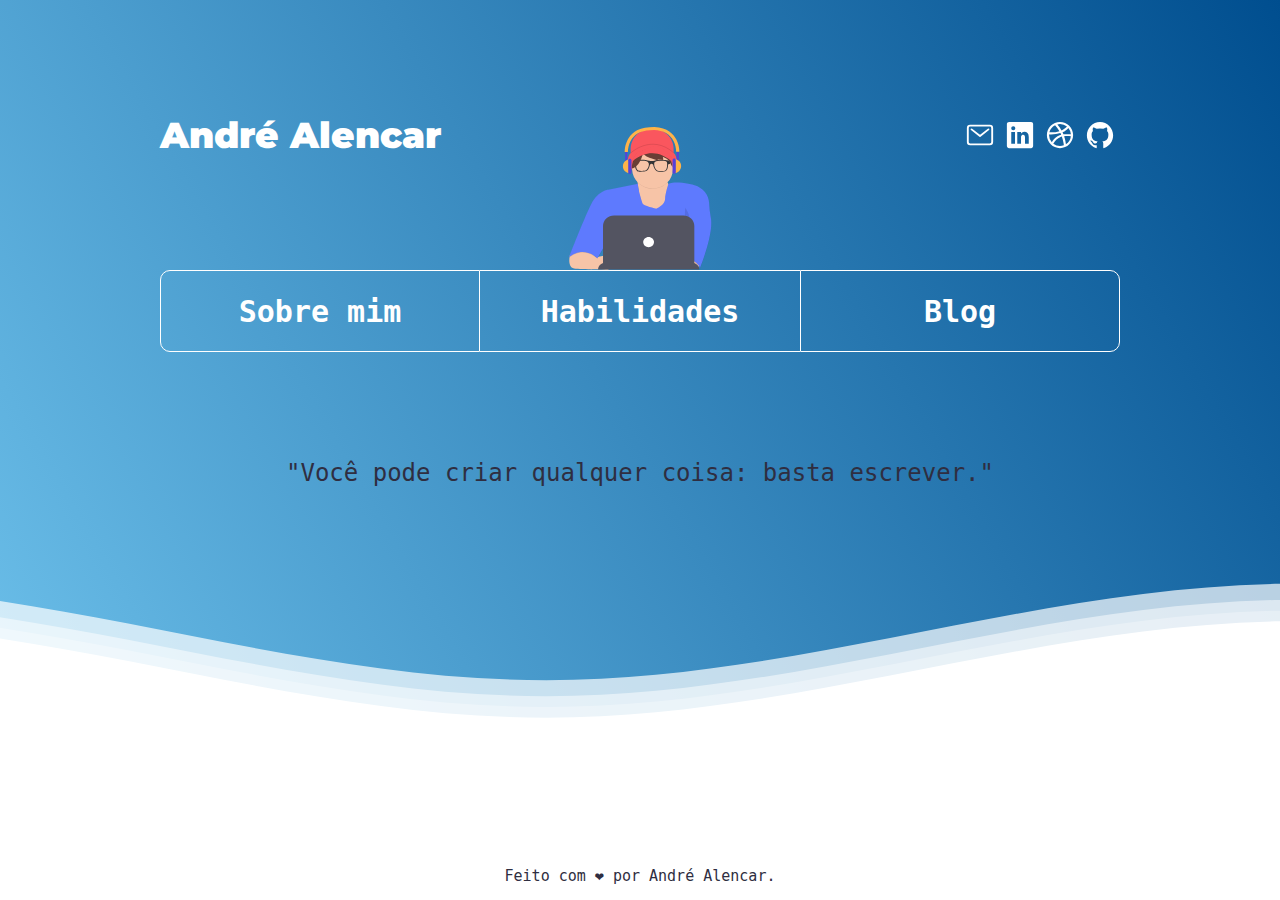
<file: index.html>
<!DOCTYPE html>
<html lang="pt-br">
<head>
    <meta charset="UTF-8">
    <meta http-equiv="X-UA-Compatible" content="IE=edge">
    <meta name="viewport" content="width=device-width, initial-scale=1.0">
    <link rel="stylesheet" href="./assets/css/style.css">
    <link rel="icon" href="./assets/img/dev.png">
    <title>André Alencar</title>
</head>
<body>
    <div class="container">
        <header>
            <div class="nome">
                <h1>André Alencar</h1>
            </div>
            <div class="imagem_index">
                <svg class="dev" width="143" height="143" viewBox="0 0 143 143" fill="none" xmlns="http://www.w3.org/2000/svg">
                    <path d="M83.1185 1.54541C88.8135 1.54541 94.2753 3.70026 98.3023 7.53592C102.329 11.3716 104.592 16.5738 104.592 21.9983V30.724H61.6455V21.9983C61.6455 16.5738 63.9078 11.3716 67.9348 7.53592C71.9618 3.70026 77.4235 1.54541 83.1185 1.54541V1.54541Z" fill="#FA565E"/>
                    <path d="M83.2695 49.6043C96.7874 49.6043 107.746 42.432 107.746 33.5846C107.746 24.7372 96.7874 17.5649 83.2695 17.5649C69.7515 17.5649 58.793 24.7372 58.793 33.5846C58.793 42.432 69.7515 49.6043 83.2695 49.6043Z" fill="#FA565E"/>
                    <path d="M67.5788 49.1037C67.5788 49.1037 72.6935 74.5635 67.5788 81.4299C62.4642 88.2962 83.2069 91.0135 83.2069 91.0135L104.677 83.5761L107.681 65.2668C107.681 65.2668 94.6098 58.257 97.3177 44.0967L67.5788 49.1037Z" fill="#F7C4A7"/>
                    <path d="M130.949 134.926C130.949 134.926 132.302 140.504 124.943 141.506C120.597 142.114 116.178 142.064 111.849 141.357L110.227 127.345H127.346L130.949 134.926Z" fill="#F7C4A7"/>
                    <path d="M0.99738 127.787C0.99738 127.787 -2.25327 140.369 5.10615 141.506C12.4656 142.642 39.488 142.651 39.488 142.651V127.765L27.2526 130.255L15.7674 119.765L0.99738 127.787Z" fill="#F7C4A7"/>
                    <path opacity="0.1" d="M69.1583 57.3287L40.3997 63.1206C40.3997 63.1206 29.4373 63.5509 22.3791 77.4243C15.3208 91.2977 0.00244141 130.921 0.00244141 130.921C0.00244141 130.921 13.0732 118.333 28.386 131.779L38.5982 114.186L36.3449 142.079H115.474V128.918C115.474 128.918 131.992 137.357 130.793 142.077C130.793 142.077 144.929 107.385 141.875 91.6198C140.955 86.7461 140.391 81.8175 140.187 76.8695V76.8695C140.006 72.7943 138.506 68.8722 135.892 65.6414C133.278 62.4107 129.679 60.0298 125.587 58.8254C124.098 58.3896 122.462 57.981 120.643 57.6156C103.674 54.1838 99.3319 57.6156 99.3319 57.6156C99.3319 57.6156 96.0444 67.8028 96.104 72.42C96.1779 78.3554 87.2443 82.2906 87.2443 82.2906C87.2443 82.2906 74.0286 79.2864 73.4291 76.856C72.8295 74.4255 68.1013 60.1894 69.1583 57.3287Z" fill="black"/>
                    <path d="M69.1587 56.7577L40.4001 62.5495C40.4001 62.5495 29.4377 62.9799 22.3795 76.8533C15.3212 90.7267 0 130.355 0 130.355C0 130.355 13.0708 117.767 28.3835 131.213L38.5958 113.621L36.3425 141.506H115.475V128.347C115.475 128.347 131.992 136.786 130.793 141.506C130.793 141.506 144.93 106.814 141.875 91.0488C140.955 86.175 140.391 81.2464 140.187 76.2984V76.2984C140.007 72.2232 138.507 68.3011 135.893 65.0704C133.279 61.8397 129.679 59.4587 125.588 58.2543C124.099 57.8186 122.462 57.4099 120.643 57.0445C103.674 53.6127 99.3324 57.0445 99.3324 57.0445C99.3324 57.0445 96.0448 67.2317 96.1044 71.849C96.1783 77.7843 87.2447 81.7195 87.2447 81.7195C87.2447 81.7195 74.029 78.7153 73.4295 76.2849C72.8299 73.8545 68.1017 59.6184 69.1587 56.7577Z" fill="#5E7AFE"/>
                    <path opacity="0.1" d="M98.5451 55.5424C97.3371 52.2848 97.0663 48.7786 97.7609 45.3877L68.022 50.392C68.022 50.392 68.451 52.5328 68.9369 55.74C70.8584 57.6391 73.1654 59.1462 75.7175 60.1695C78.2697 61.1928 81.0137 61.7109 83.7827 61.6924C86.5517 61.674 89.2878 61.1192 91.8246 60.062C94.3615 59.0047 96.6461 57.467 98.5394 55.5424H98.5451Z" fill="black"/>
                    <path d="M103.956 42.1375C103.933 47.2416 101.805 52.1325 98.0301 55.7556C94.2557 59.3787 89.1375 61.4438 83.7792 61.5056C78.4209 61.5674 73.2517 59.6209 69.3862 56.0859C65.5208 52.5509 63.2688 47.7105 63.1157 42.6084C63.1157 42.4515 63.1157 42.2945 63.1157 42.1375C63.1148 38.4951 64.1873 34.9256 66.2112 31.8351C68.2352 28.7447 71.1292 26.2574 74.564 24.6564C75.1759 24.3713 75.8048 24.1151 76.4508 23.8877C79.8105 22.7113 83.4344 22.3904 86.9642 22.9567V22.9567C91.4881 23.6904 95.6203 25.855 98.6936 29.101C101.767 32.347 103.602 36.4849 103.902 40.8465C103.938 41.2741 103.956 41.7045 103.956 42.1375Z" fill="#F7C4A7"/>
                    <g opacity="0.1">
                    <path opacity="0.1" d="M76.0806 23.1593L76.109 23.1431C75.463 23.3704 74.8341 23.6266 74.2222 23.9117C70.7874 25.5128 67.8933 28 65.8694 31.0905C63.8455 34.1809 62.773 37.7505 62.7739 41.3929C62.7739 41.5498 62.7739 41.7068 62.7739 41.8638C63.4089 41.8475 64.0332 41.7045 64.6067 41.4443C69.5849 39.2304 72.5628 32.4588 73.7449 27.736C74.1711 26.0444 74.5717 24.1391 76.0806 23.1593Z" fill="black"/>
                    <path opacity="0.1" d="M91.7116 23.7034C90.0951 22.9961 88.3879 22.4947 86.6339 22.2122C88.0724 22.5274 89.357 23.2961 90.2795 24.3936C90.7316 24.9793 91.1067 25.6155 91.3962 26.2881C88.6783 25.1562 85.7346 24.6002 82.7688 24.6586C79.803 24.717 76.886 25.3884 74.2195 26.6264C75.501 29.3031 79.4762 30.7619 82.1302 31.739C85.036 32.8071 87.9722 33.7842 90.9387 34.6701L88.3132 32.6402L94.2434 33.5388C94.3072 32.4146 94.1668 31.2885 93.8285 30.2098C94.9651 31.0813 96.4711 31.3736 97.7043 32.1043C100.014 33.4928 100.978 36.1641 102.236 38.4781C102.569 39.0898 102.961 39.715 103.561 40.102C103.318 36.6058 102.089 33.2368 100.004 30.3506C97.9184 27.4643 95.0535 25.1678 91.7116 23.7034V23.7034Z" fill="black"/>
                    </g>
                    <path fill-rule="evenodd" clip-rule="evenodd" d="M80.9261 37.8117C80.6173 39.9282 79.6106 42.3138 78.0828 43.6109C76.8648 44.645 75.272 44.6312 73.7902 44.6184H73.7902H73.7901H73.7901H73.79C73.6275 44.617 73.4663 44.6156 73.307 44.6156C72.9307 44.6156 72.5506 44.6292 72.1725 44.6427C70.6599 44.6969 69.1805 44.7499 68.1079 43.9248C66.7138 42.8525 65.9921 40.3692 65.9921 38.3361C66.0388 38.0961 65.7177 37.781 65.4024 37.4715L65.3875 37.457C65.2536 37.3255 65.0304 37.3183 64.8107 37.3112C64.6158 37.3049 64.4237 37.2987 64.2994 37.2058C64.2002 37.1317 64.1529 37.0165 64.1342 36.8917H64.1179V34.1841C64.1151 34.1654 64.1149 34.1471 64.1179 34.1293V34.1288H64.118C64.1555 33.9223 71.0271 32.6846 73.1257 32.6846C75.1646 32.6846 78.3107 33.126 80.0678 33.7701C82.1323 34.1011 83.5016 34.1068 85.3978 33.7521L85.3956 33.7649C87.2792 32.985 89.9786 32.6846 91.987 32.6846C93.5054 32.6846 95.7952 32.8418 97.6698 33.2536C97.7211 33.2649 97.7721 33.2763 97.8227 33.288L100.673 33.7984C100.929 33.8443 101.116 34.0673 101.116 34.3278V35.5666C101.116 35.6556 101.108 35.7428 101.092 35.8274C101.139 36.2485 101.076 36.6703 100.813 36.9546C100.751 37.0224 100.645 37.0578 100.515 37.0746L100.511 37.0802C100.428 37.0936 100.348 37.1048 100.271 37.1156L100.271 37.1156C99.6665 37.2002 99.2694 37.2558 99.0438 38.0909C99.0413 38.1514 99.0386 38.2123 99.0355 38.2733C98.9388 40.191 98.5281 42.3224 97.3071 43.4853C96.0542 44.6785 93.8086 44.6784 92.0216 44.6784H91.987C91.8186 44.6784 91.6479 44.6799 91.4757 44.6814H91.4756H91.4755H91.4754H91.4753C89.9765 44.6947 88.3617 44.7091 87.1507 43.7365C85.6026 42.4932 84.5041 39.8967 84.208 37.7387C83.1339 36.4702 82.0845 36.4699 80.9261 37.8117ZM68.4707 43.0457C67.1712 41.7749 67.0198 39.0861 67.0198 37.3314C67.0198 34.0925 70.0075 33.7521 73.1257 33.7521C76.2438 33.7521 79.8965 34.0925 79.8965 37.3314C79.8965 39.0861 79.138 41.5237 77.6597 42.7945C76.4092 43.8695 74.5545 43.9248 73.1257 43.9248C72.9426 43.9248 72.748 43.9281 72.5456 43.9314C71.1686 43.9542 69.429 43.9829 68.4707 43.0457ZM87.7552 43.1713C86.6066 42.6062 85.2766 39.7357 85.2766 38.2733C85.2766 37.9762 85.256 37.7035 85.2366 37.4463C85.1721 36.5912 85.1206 35.9079 85.8811 35.0708C87.1365 33.6891 90.1864 33.6892 91.7751 33.6893L91.8057 33.6893L91.9171 33.6893C93.3838 33.6887 96.1546 33.6876 97.3071 34.5056C98.2272 35.1587 98.1744 36.2739 98.1194 37.4347V37.4347V37.4348V37.4349V37.435C98.1062 37.7137 98.0928 37.9951 98.0928 38.2733C98.0928 39.8098 97.8509 42.0945 96.5816 43.1713C95.5675 44.0316 93.8028 44.009 92.483 43.992C92.309 43.9898 92.1428 43.9877 91.987 43.9877C90.5781 43.9877 88.9751 43.8894 87.7552 43.1713Z" fill="#333335"/>
                    <path d="M76.0806 22.7184L76.109 22.7021C75.463 22.9295 74.8341 23.1857 74.2222 23.4708C70.7874 25.0718 67.8933 27.5591 65.8694 30.6496C63.8455 33.74 62.773 37.3095 62.7739 40.9519C62.7739 41.1089 62.7739 41.2659 62.7739 41.4229C63.4089 41.4065 64.0332 41.2636 64.6067 41.0034C69.5849 38.7895 72.5628 32.0179 73.7449 27.295C74.1711 25.6143 74.5717 23.7008 76.0806 22.7184Z" fill="#693E35"/>
                    <path d="M91.7114 23.265C90.0949 22.5576 88.3876 22.0562 86.6336 21.7737C88.0721 22.089 89.3567 22.8576 90.2793 23.9551C90.7314 24.5408 91.1064 25.177 91.396 25.8496C88.678 24.7177 85.7343 24.1617 82.7686 24.2201C79.8028 24.2785 76.8857 24.95 74.2192 26.1879C75.5007 28.8647 79.476 30.3235 82.1299 31.3005C85.0358 32.3686 87.972 33.3457 90.9385 34.2316L88.313 32.2017L94.2431 33.1003C94.3069 31.9762 94.1666 30.85 93.8283 29.7713C94.9649 30.6428 96.4708 30.9351 97.704 31.6659C100.014 33.0543 100.977 35.7256 102.236 38.0396C102.569 38.6513 102.961 39.2765 103.56 39.6635C103.318 36.1674 102.089 32.7984 100.004 29.9121C97.9181 27.0258 95.0532 24.7293 91.7114 23.265V23.265Z" fill="#693E35"/>
                    <path opacity="0.1" d="M60.4438 37.7446C60.4438 37.7446 81.4708 12.845 105.797 37.7446L103.694 32.1666C103.694 32.1666 92.2798 16.2904 84.173 19.7168C76.0663 23.1432 68.1045 25.5817 68.1045 25.5817L60.4438 37.7446Z" fill="black"/>
                    <path d="M60.4438 37.3035C60.4438 37.3035 81.4708 12.4039 105.797 37.3035L103.694 31.7254C103.694 31.7254 92.2798 15.8492 84.173 19.2756C76.0663 22.702 68.1045 25.1405 68.1045 25.1405L60.4438 37.3035Z" fill="#FA565E"/>
                    <path opacity="0.1" d="M43.173 90.9432C43.173 90.9432 38.6693 102.386 44.9745 112.684C51.2798 122.983 39.4194 127.275 39.4194 127.275" fill="black"/>
                    <path opacity="0.1" d="M116.156 80.645C116.156 80.645 123.965 90.0852 118.859 98.524C113.752 106.963 114.054 127.275 114.054 127.275" fill="black"/>
                    <path d="M36.2656 135.714H123.064C124.976 135.714 126.81 136.437 128.162 137.725C129.513 139.013 130.273 140.759 130.273 142.58V142.58H29.0596C29.0596 140.759 29.8187 139.013 31.17 137.726C32.5213 136.438 34.3542 135.714 36.2656 135.714V135.714Z" fill="#535461"/>
                    <path d="M45.0969 88.51H114.236C115.691 88.51 117.132 88.783 118.477 89.3135C119.821 89.8439 121.043 90.6214 122.072 91.6016C123.101 92.5817 123.917 93.7453 124.474 95.0259C125.031 96.3066 125.317 97.6791 125.317 99.0653V137.286H34.0151V99.0653C34.0151 96.2658 35.1827 93.5811 37.2609 91.6016C39.3391 89.6221 42.1578 88.51 45.0969 88.51V88.51Z" fill="#535461"/>
                    <path d="M79.5895 120.195C82.5759 120.195 84.9968 117.889 84.9968 115.044C84.9968 112.2 82.5759 109.894 79.5895 109.894C76.6031 109.894 74.1821 112.2 74.1821 115.044C74.1821 117.889 76.6031 120.195 79.5895 120.195Z" fill="white"/>
                    <path opacity="0.1" d="M61.6455 26.0743C61.6455 26.0743 82.3087 6.40358 104.594 25.7143" stroke="black" stroke-miterlimit="10"/>
                    <path d="M109.814 24.8213H107.74V36.0234H109.814V24.8213Z" fill="#5741D9"/>
                    <path d="M104.973 32.0691C106.869 32.0691 108.687 32.7865 110.028 34.0635C111.369 35.3406 112.122 37.0726 112.122 38.8786V39.317C112.122 41.123 111.369 42.8551 110.028 44.1321C108.687 45.4091 106.869 46.1265 104.973 46.1265V46.1265V32.0691Z" fill="#FFB348"/>
                    <path d="M106.817 32.9487C106.817 32.0996 106.094 31.4114 105.203 31.4114C104.311 31.4114 103.589 32.0996 103.589 32.9487V45.2496C103.589 46.0986 104.311 46.7869 105.203 46.7869C106.094 46.7869 106.817 46.0986 106.817 45.2496V32.9487Z" fill="#5741D9"/>
                    <path d="M56.2128 36.2427H58.2871V25.0406H56.2128V36.2427Z" fill="#5741D9"/>
                    <path d="M61.0547 46.3457C59.1586 46.3457 57.3402 45.6283 55.9995 44.3512C54.6588 43.0742 53.9055 41.3422 53.9055 39.5362V39.0977C53.9055 38.2035 54.0905 37.318 54.4497 36.4919C54.809 35.6657 55.3356 34.915 55.9995 34.2827C56.6633 33.6504 57.4515 33.1488 58.3188 32.8066C59.1862 32.4644 60.1158 32.2882 61.0547 32.2882V32.2882V46.3457Z" fill="#FFB348"/>
                    <path d="M59.2105 45.4661C59.2105 46.3152 59.9331 47.0034 60.8245 47.0034C61.7159 47.0034 62.4385 46.3152 62.4385 45.4661V33.1652C62.4385 32.3162 61.7159 31.6279 60.8245 31.6279C59.9331 31.6279 59.2105 32.3162 59.2105 33.1652V45.4661Z" fill="#5741D9"/>
                    <path d="M107.496 12.8477C104.686 7.28314 98.5653 0.554828 85.3723 0.0162382V0H85.2132L80.5389 0.211105V0.232757C67.434 0.806531 61.3419 7.51048 58.5402 13.0561C56.6743 16.8155 55.6836 20.9147 55.6362 25.0728L57.2502 25.0349L58.8642 24.9998C58.9338 21.2978 59.8277 17.6521 61.4868 14.3038C65.0444 7.34268 71.5911 3.64292 80.9424 3.2992L85.0768 3.07997C94.4338 3.42099 100.983 7.12616 104.538 14.0845C106.2 17.4341 107.096 21.0818 107.166 24.7859L108.78 24.8211L110.394 24.859C110.348 20.7031 109.359 16.6058 107.496 12.8477V12.8477Z" fill="#FFB348"/>
                </svg>
            </div>
            <div class="social">
                <div class="social_icon" id="email">
                    <a href="mailto: aaugusto310@gmail.com">
                        <svg xmlns='http://www.w3.org/2000/svg' class="ionicon" viewBox='0 0 512 512'><title>Email</title><rect x='48' y='96' width='416' height='320' rx='40' ry='40' fill='none' stroke='currentColor' stroke-linecap='round' stroke-linejoin='round' stroke-width='32'/><path fill='none' stroke='currentColor' stroke-linecap='round' stroke-linejoin='round' stroke-width='32' d='M112 160l144 112 144-112'/></svg>
                    </a>
                </div>
                <div class="social_icon" id="linkedin">
                    <a href="https://www.linkedin.com/in/andreaalencar/">
                        <svg xmlns='http://www.w3.org/2000/svg' class="ionicon" viewBox='0 0 512 512'><title>Linkedin</title><path d='M444.17 32H70.28C49.85 32 32 46.7 32 66.89v374.72C32 461.91 49.85 480 70.28 480h373.78c20.54 0 35.94-18.21 35.94-38.39V66.89C480.12 46.7 464.6 32 444.17 32zm-273.3 373.43h-64.18V205.88h64.18zM141 175.54h-.46c-20.54 0-33.84-15.29-33.84-34.43 0-19.49 13.65-34.42 34.65-34.42s33.85 14.82 34.31 34.42c-.01 19.14-13.31 34.43-34.66 34.43zm264.43 229.89h-64.18V296.32c0-26.14-9.34-44-32.56-44-17.74 0-28.24 12-32.91 23.69-1.75 4.2-2.22 9.92-2.22 15.76v113.66h-64.18V205.88h64.18v27.77c9.34-13.3 23.93-32.44 57.88-32.44 42.13 0 74 27.77 74 87.64z'/></svg>
                    </a>
                </div>
                <div class="social_icon" id="dribble">
                    <a href="https://dribbble.com/Alencar26">
                        <svg xmlns='http://www.w3.org/2000/svg' class="ionicon" viewBox='0 0 512 512'><title>Dribbble</title><path d='M256 32C132.33 32 32 132.33 32 256s100.33 224 224 224 224-100.22 224-224S379.67 32 256 32zm142.22 103.25a186.36 186.36 0 0144 108.38c-40.37-2.1-88.67-2.1-127.4 1.52-4.9-12.37-9.92-24.5-15.4-36.17 44.66-19.36 79.08-44.8 98.8-73.73zM256 69.33a185.81 185.81 0 01119.12 42.94c-20.3 25.66-52.15 48-91.82 64.86C261.6 137 236.63 102.47 210 75.28a187.51 187.51 0 0146-5.95zm-84.47 20.42c26.95 26.83 52.27 61 74.44 101C203.85 203.62 155.55 211 104 211c-9.8 0-19.36-.35-28.81-.94a186.78 186.78 0 0196.34-120.31zM69.68 247.13c10.62.47 21.35.7 32.2.59 58.8-.7 113.52-9.92 160.54-25q6.65 13.83 12.6 28.35a115.43 115.43 0 00-16.69 5c-64.28 27-114.91 70.51-142.33 123.13A186 186 0 0169.33 256c0-3 .12-5.95.35-8.87zM256 442.67a185.57 185.57 0 01-114.45-39.32c24.85-49.23 69.18-90 125.07-115.27 5.25-2.45 12.25-4.43 20.3-6.18q10 27.64 17.85 57.4A678 678 0 01322 430.42a185.06 185.06 0 01-66 12.25zm100.92-29.75a672.61 672.61 0 00-17.39-92.05c-4-15.17-8.51-29.87-13.41-44.22 36.63-3 80.5-2.57 115.38 0a186.5 186.5 0 01-84.58 136.27z'/></svg>
                    </a>
                </div>
                <div class="social_icon" id="github">
                    <a href="https://github.com/Alencar26">
                        <svg xmlns='http://www.w3.org/2000/svg' class="ionicon" viewBox='0 0 512 512'><title>Github</title><path d='M256 32C132.3 32 32 134.9 32 261.7c0 101.5 64.2 187.5 153.2 217.9a17.56 17.56 0 003.8.4c8.3 0 11.5-6.1 11.5-11.4 0-5.5-.2-19.9-.3-39.1a102.4 102.4 0 01-22.6 2.7c-43.1 0-52.9-33.5-52.9-33.5-10.2-26.5-24.9-33.6-24.9-33.6-19.5-13.7-.1-14.1 1.4-14.1h.1c22.5 2 34.3 23.8 34.3 23.8 11.2 19.6 26.2 25.1 39.6 25.1a63 63 0 0025.6-6c2-14.8 7.8-24.9 14.2-30.7-49.7-5.8-102-25.5-102-113.5 0-25.1 8.7-45.6 23-61.6-2.3-5.8-10-29.2 2.2-60.8a18.64 18.64 0 015-.5c8.1 0 26.4 3.1 56.6 24.1a208.21 208.21 0 01112.2 0c30.2-21 48.5-24.1 56.6-24.1a18.64 18.64 0 015 .5c12.2 31.6 4.5 55 2.2 60.8 14.3 16.1 23 36.6 23 61.6 0 88.2-52.4 107.6-102.3 113.3 8 7.1 15.2 21.1 15.2 42.5 0 30.7-.3 55.5-.3 63 0 5.4 3.1 11.5 11.4 11.5a19.35 19.35 0 004-.4C415.9 449.2 480 363.1 480 261.7 480 134.9 379.7 32 256 32z'/></svg>
                    </a>
                </div>
            </div>
        </header>
        <main>
            <div class="botoes_principais" id="botao_esquerda">
                <a href="./not_found.html">
                <div class="botoes_titulos">
                    <h2>Sobre mim</h2>
                </div>
                </a>
            </div>
            <div class="botoes_principais" id="botao_centro">
                <a href="./not_found.html">
                <div class="botoes_titulos">
                    <h2>Habilidades</h2>
                </div>
            </a>
            </div>
            <div class="botoes_principais" id="botao_direita">
                <a href="./not_found.html">
                <div class="botoes_titulos">
                    <h2>Blog</h2>
                </div>
            </a>
            </div>
            <div class="texto">
                <p>"Você pode criar qualquer coisa: basta escrever."</p>
            </div>
        </main>
    </div>
    <div class="wave_container">
        <svg class="waves" xmlns="http://www.w3.org/2000/svg" xmlns:xlink="http://www.w3.org/1999/xlink" viewBox="0 24 150 28" preserveAspectRatio="none" shape-rendering="auto">
            <defs>
              <path id="gentle-wave" d="M-160 44c30 0 58-18 88-18s 58 18 88 18 58-18 88-18 58 18 88 18 v44h-352z" />
            </defs>
            <g class="parallax">
              <use xlink:href="#gentle-wave" x="48" y="0" fill="rgba(255,255,255,0.7" />
              <use xlink:href="#gentle-wave" x="48" y="3" fill="rgba(255,255,255,0.5)" />
              <use xlink:href="#gentle-wave" x="48" y="5" fill="rgba(255,255,255,0.3)" />
              <use xlink:href="#gentle-wave" x="48" y="7" fill="#fff" />
            </g>
          </svg>
    </div>
   <footer>
        <p>Feito com ❤ por André Alencar.</p>
   </footer>
</body>
</html>
</file>
<file: assets/css/style.css>
@import url('https://fonts.googleapis.com/css2?family=Lato:wght@400;700&family=Lora:wght@400;700&family=Montserrat:wght@700;900&display=swap');

html, body {
    margin:0;
    padding:0;
    box-sizing: border-box;
    font-family:Arial, Helvetica, sans-serif;
  }

body {

    background: linear-gradient(60deg, rgba(114,198,239,1) 0%, rgba(0,78,143,1) 100%);

    display: grid;
    grid-template-columns: 1fr;
    grid-template-rows: 60vh 20vh 20vh;

    grid-template-areas: "c"
                         "w"
                         "f";
}

/*fonts*/
h1{
  font-family: 'Montserrat';
  font-weight: 900;
}
h2 {
  font-family: monospace;
  font-weight: 700;
}
p {
  color: #2F2E41;
  font-family: monospace;
  font-size: 24px;
  font-weight: 400;
}

.container {
    grid-area: c;

    width: 75vw;
    height: 60vh;
    margin: auto;

    /*grid*/
    display: grid;
    grid-template-columns: 1fr 1fr 1fr;
    grid-template-rows: 30vh 30vh;

    grid-template-areas: "h h h"
                         "m m m";
  }

 /*header*/ 

header {
    grid-area: h;

    /*grid*/
    display: grid;
    grid-template-columns: 1fr 1fr 1fr;
}

header h1 {
    font-size: 36px;
    color: #FFFFFF;
}

.nome {
    align-self: center;
}

.imagem_index {
    display: flex;
    justify-self:center;
    align-self:end;
}

.dev {
    align-self: end;
}

.social {
    display: flex;
    justify-self: end;
    align-self: center;
}

.social_icon {
    align-self: flex-end;
    margin: 5px;
    width: 30px;
    height: 30px;
}

.ionicon {
    color: #FFFFFF;
    fill: #FFFFFF;
}

#email :hover {
    color: #2F2E41;
}
#linkedin :hover {
    fill: #2F2E41;
}
#dribble :hover {
    fill: #2F2E41;
}
#github :hover {
    fill: #2F2E41;
}

 /*main*/ 

main {
    grid-area: m;

    /*grid*/
    display: grid;
    grid-template-columns: 1fr 1fr 1fr;
    grid-template-rows: 50% 50%;
}

.botoes_principais {
    border: #FFFFFF solid 1px;
    height: 80px;

    /*grid*/
    display: grid;
    grid-template-columns: 1fr;
    grid-template-rows: 100%;
}

main div a {
    text-decoration: none;
}

.botoes_titulos {
   align-self: center;
   height:100%;
   margin: auto;

   /*cores da letras dos botões*/
   color: #FFFFFF;

   /*grid*/
   display: grid;
   grid-template-columns: 1fr;
   grid-template-rows: 100%;
}

main div div h2 {
    font-size: 30px;
    justify-self: center;
    align-self:center;
}

#botao_esquerda {
    border-radius: 10px 0 0 10px;  
}

#botao_esquerda :hover {
    background-color: #FFFFFF;
    border-radius: 10px 0 0 10px;

}

#botao_direita {
    border-radius: 0 10px 10px 0;
}

#botao_direita :hover {
    background-color: #FFFFFF;
    border-radius: 0 10px 10px 0;  
}

#botao_centro {
    border-left: none;
    border-right: none;
}

.botoes_principais :hover {
    background-color: #FFFFFF;
    color: #2F2E41;
}

.texto{
  grid-column-start: 1 ;
  grid-column-end: 4;

  justify-self: center;
  align-self:center;
}


/*wave*/
.wave_container {
    grid-area: w;
    align-self: end;
}

.waves {
    position:relative;
    width: 100%;
    height:100%;
    margin-bottom:-7px; /*Fix for safari gap*/
    min-height:100px;
    max-height:150px;
  }
  
  .content {
    position:relative;
    height:20vh;
    text-align:center;
    background-color: white;
  }
  
  /* Animation */
  
  .parallax > use {
    animation: move-forever 25s cubic-bezier(.55,.5,.45,.5)     infinite;
  }
  .parallax > use:nth-child(1) {
    animation-delay: -2s;
    animation-duration: 7s;
  }
  .parallax > use:nth-child(2) {
    animation-delay: -3s;
    animation-duration: 10s;
  }
  .parallax > use:nth-child(3) {
    animation-delay: -4s;
    animation-duration: 13s;
  }
  .parallax > use:nth-child(4) {
    animation-delay: -5s;
    animation-duration: 20s;
  }
  @keyframes move-forever {
    0% {
     transform: translate3d(-90px,0,0);
    }
    100% { 
      transform: translate3d(85px,0,0);
    }
  }
  /*Shrinking for mobile*/
  @media (max-width: 768px) {
    .waves {
      height:40px;
      min-height:40px;
    }
    .content {
      height:30vh;
    }
    h1 {
      font-size:24px;
    }
  }


 /*footer*/ 

footer {
    grid-area: f;
    background-color: #FFFFFF;

    display: grid;
    grid-template-columns: 1fr;
    grid-template-rows: 100%;
}

footer p {
  justify-self: center;
  align-self: flex-end;

  font-size: 15px;

}
</file>
